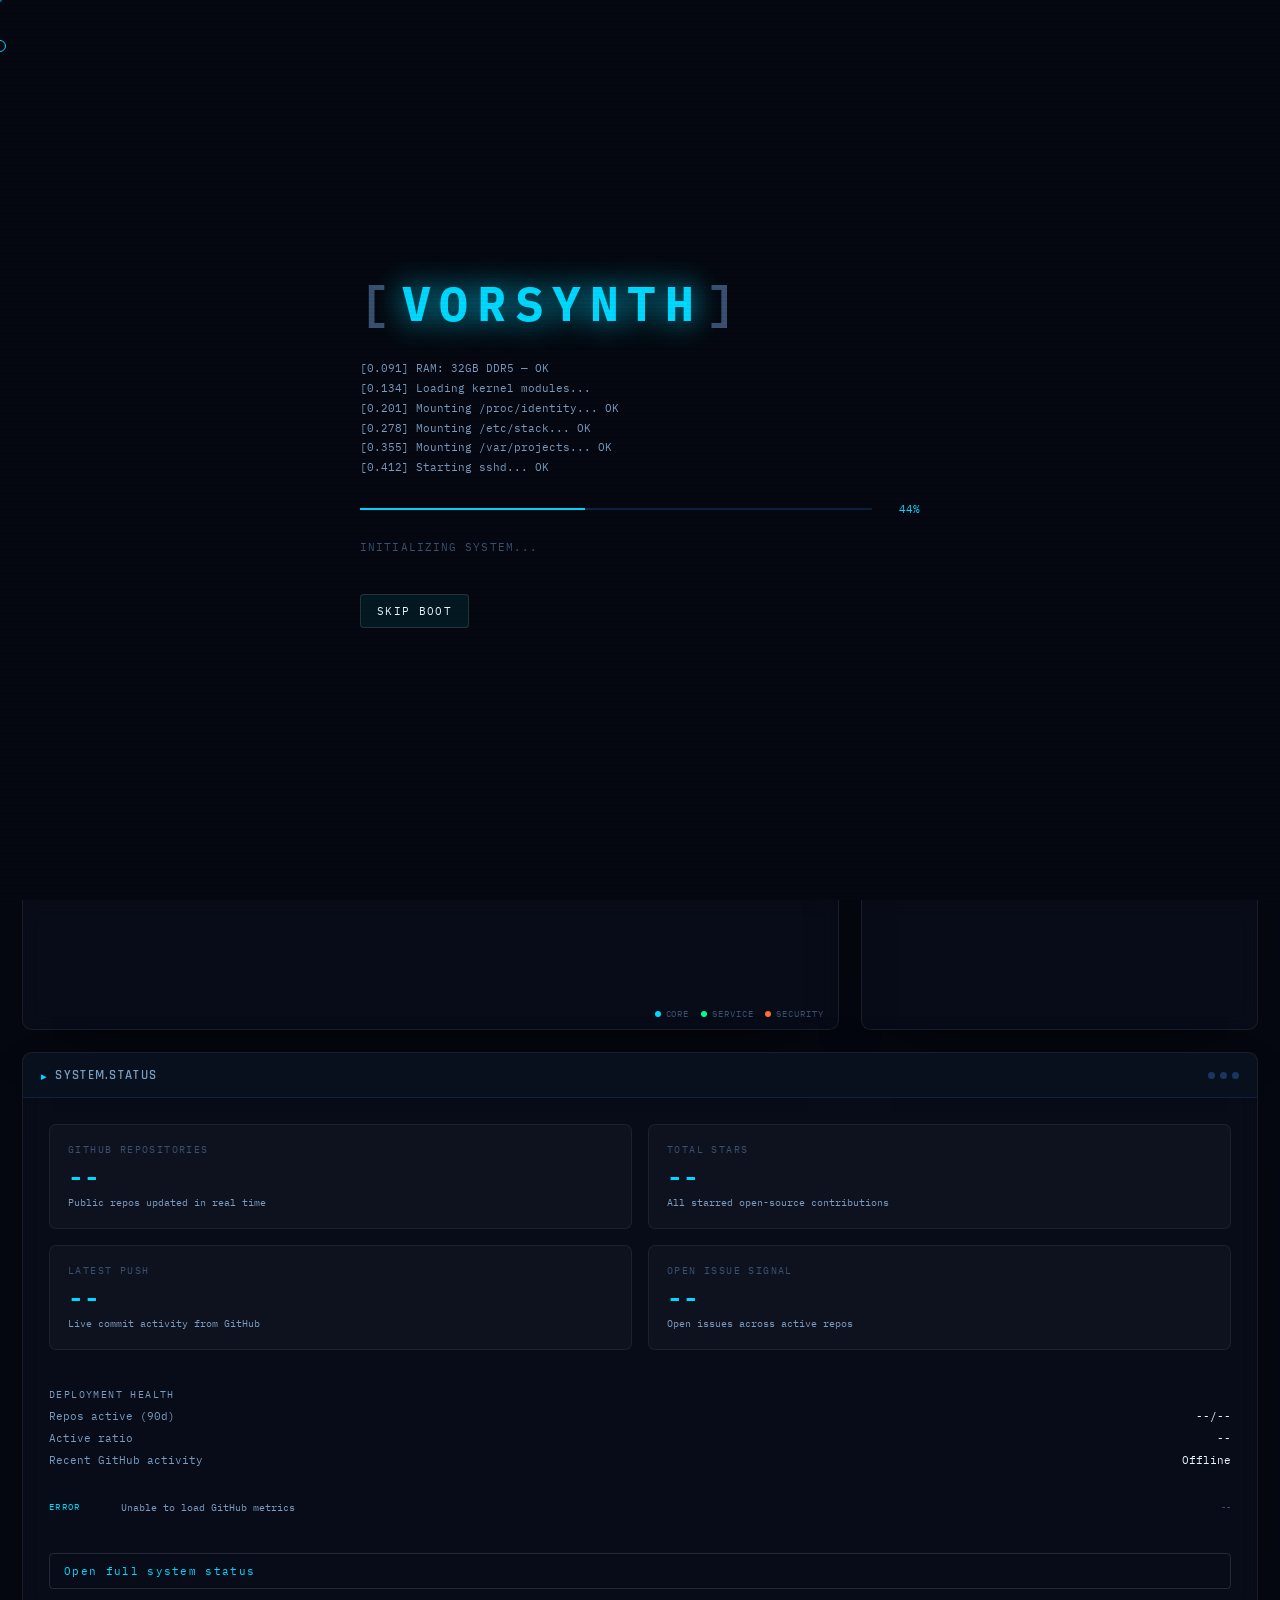
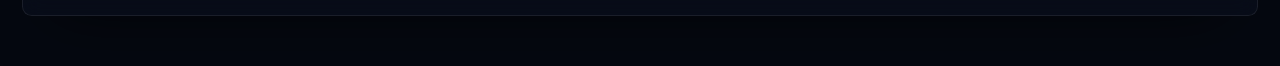
<file: index.html>
<!DOCTYPE html>
<html lang="en">
<head>
  <meta charset="UTF-8" />
  <meta name="viewport" content="width=device-width, initial-scale=1.0" />
  <meta name="description" content="VORSYNTH portfolio — backend engineer, security researcher, and DevOps systems architect." />
  <meta name="theme-color" content="#050810" />
  <title>VORSYNTH — System Online</title>
  <link rel="preconnect" href="https://fonts.googleapis.com" />
  <link href="https://fonts.googleapis.com/css2?family=IBM+Plex+Mono:ital,wght@0,300;0,400;0,500;0,600;0,700;1,400&family=Space+Mono:ital,wght@0,400;0,700;1,400&family=Rajdhani:wght@300;400;500;600;700&display=swap" rel="stylesheet" />
  <link rel="stylesheet" href="css/main.css" />
</head>
<body>

<!-- ── BOOT SEQUENCE OVERLAY ── -->
<div id="boot-overlay">
  <div id="boot-screen">
    <div id="boot-logo">
      <span class="boot-bracket">[</span>
      <span class="boot-name">VORSYNTH</span>
      <span class="boot-bracket">]</span>
    </div>
    <div id="boot-log"></div>
    <div id="boot-bar-wrap">
      <div id="boot-bar"></div>
      <span id="boot-pct">0%</span>
    </div>
    <div id="boot-status">INITIALIZING SYSTEM...</div>
    <div id="boot-actions">
      <button id="skip-boot" class="boot-btn" type="button">SKIP BOOT</button>
    </div>
  </div>
</div>

<!-- ── SCAN LINE EFFECT ── -->
<div id="scanlines"></div>

<!-- ── CURSOR ── -->
<div id="cursor"></div>
<div id="cursor-trail"></div>

<!-- ── BACKGROUND GRID ── -->
<canvas id="bg-canvas"></canvas>

<!-- ── TOP STATUSBAR ── -->
<header id="statusbar">
  <div class="sb-left">
    <span class="sb-tag">VORSYNTH</span>
    <span class="sb-sep">|</span>
    <span class="sb-item blink-dot">● ONLINE</span>
    <span class="sb-sep">|</span>
    <span class="sb-item">SYS v2.4.1</span>
  </div>
  <div class="sb-center">
      <nav id="nav-tabs" role="navigation" aria-label="Workspace sections">
      <button class="nav-tab active" data-section="overview" aria-selected="true">OVERVIEW</button>
      <button class="nav-tab" data-section="stack" aria-selected="false">STACK</button>
      <button class="nav-tab" data-section="ops" aria-selected="false">OPS</button>
      <button class="nav-tab" data-section="projects" aria-selected="false">SYSTEMS</button>
      <button class="nav-tab" data-section="terminal" aria-selected="false">TERMINAL</button>
    </nav>
  </div>
  <div class="sb-right">
    <span class="sb-item" id="live-time"></span>
    <span class="sb-sep">|</span>
    <span class="sb-item">UTC+3</span>
    <span class="sb-sep">|</span>
    <span class="sb-item cpu-meter">CPU <span id="cpu-val">--</span>%</span>
  </div>
  <button id="mobile-menu-toggle" class="menu-btn" type="button" aria-expanded="false" aria-controls="mobile-menu" aria-label="Open navigation menu">☰</button>
  <div id="mobile-menu" class="mobile-menu" aria-hidden="true">
    <button class="mobile-menu-link nav-tab active" data-section="overview" type="button">OVERVIEW</button>
    <button class="mobile-menu-link nav-tab" data-section="stack" type="button">STACK</button>
    <button class="mobile-menu-link nav-tab" data-section="ops" type="button">OPS</button>
    <button class="mobile-menu-link nav-tab" data-section="projects" type="button">SYSTEMS</button>
    <button class="mobile-menu-link nav-tab" data-section="terminal" type="button">TERMINAL</button>
    <a class="mobile-menu-link" href="status.html">SYSTEM STATUS</a>
  </div>
</header>

<!-- ── MAIN WORKSPACE ── -->
<main id="workspace">

  <!-- ═══ SECTION: OVERVIEW ═══ • -->
  <section id="overview" class="ws-section active">
    <div class="overview-grid">

      <!-- Identity panel -->
      <div class="panel panel-identity" data-panel="identity">
        <div class="panel-header">
          <span class="panel-icon">▸</span>
          <span>IDENTITY.SYS</span>
          <div class="panel-dots"><span></span><span></span><span></span></div>
        </div>
        <div class="panel-body">
          <div class="identity-name">
            <span class="id-pre">~$ </span>
            <span class="id-text typewriter" data-text="VORSYNTH">VORSYNTH</span>
          </div>
          <div class="identity-roles">
            <div class="role-line"><span class="role-key">ROLE</span><span class="role-val">Backend Engineer · DevOps · Security</span></div>
            <div class="role-line"><span class="role-key">SPEC</span><span class="role-val">Distributed Systems · API Architecture</span></div>
            <div class="role-line"><span class="role-key">INT</span><span class="role-val">Reverse Engineering · Android Internals</span></div>
            <div class="role-line"><span class="role-key">PHI</span><span class="role-val">Security-first · Deep over surface</span></div>
          </div>
          <div class="identity-status">
            <span class="status-chip active">● AVAILABLE</span>
            <span class="status-chip">⬡ REMOTE</span>
            <span class="status-chip">⚑ BACKEND</span>
          </div>
          <div class="identity-summary">
            Backend systems architect focused on distributed APIs, security tooling, and resilient production infrastructure. Available for senior engineering and architecture work.
          </div>
          <div class="identity-actions">
            <a href="https://github.com/alanhasn" target="_blank" rel="noopener noreferrer" class="action-btn">GitHub</a>
            <a href="https://pypi.org/user/alanhasn" target="_blank" rel="noopener noreferrer" class="action-btn">PyPI</a>
          </div>
        </div>
      </div>

      <!-- Telemetry panel -->
      <div class="panel panel-telemetry" data-panel="telemetry">
        <div class="panel-header">
          <span class="panel-icon">▸</span>
          <span>SYS.TELEMETRY</span>
          <div class="panel-dots"><span></span><span></span><span></span></div>
        </div>
        <div class="panel-body">
          <div class="telem-grid">
            <div class="telem-item">
              <div class="telem-label">PROJECTS</div>
              <div class="telem-value counter" id="telem-projects" data-target="0">0</div>
              <div class="telem-bar"><div class="telem-fill" style="--pct:4%"></div></div>
            </div>
            <div class="telem-item">
              <div class="telem-label">STARS</div>
              <div class="telem-value counter" id="telem-stars" data-target="0">0</div>
              <div class="telem-bar"><div class="telem-fill" style="--pct:4%"></div></div>
            </div>
            <div class="telem-item">
              <div class="telem-label">TOOLS PUBLISHED</div>
              <div class="telem-value counter" data-target="2">0</div>
              <div class="telem-bar"><div class="telem-fill" style="--pct:40%"></div></div>
            </div>
            <div class="telem-item">
              <div class="telem-label">GH ACCOUNT AGE</div>
              <div class="telem-value" id="uptime-val">--</div>
              <div class="telem-bar"><div class="telem-fill" style="--pct:100%"></div></div>
            </div>
          </div>
        </div>
      </div>

      <!-- Activity feed -->
      <div class="panel panel-activity" data-panel="activity">
        <div class="panel-header">
          <span class="panel-icon">▸</span>
          <span>ACTIVITY.LOG</span>
          <span class="live-badge">LIVE</span>
          <div class="panel-dots"><span></span><span></span><span></span></div>
        </div>
        <div class="panel-body">
          <div id="activity-feed"></div>
        </div>
      </div>

      <!-- Network map -->
      <div class="panel panel-network" data-panel="network">
        <div class="panel-header">
          <span class="panel-icon">▸</span>
          <span>NETWORK.MAP</span>
          <div class="panel-dots"><span></span><span></span><span></span></div>
        </div>
        <div class="panel-body">
          <canvas id="network-canvas"></canvas>
          <div class="network-legend">
            <span class="leg-item"><span class="leg-dot" style="--c:#00d9ff"></span>CORE</span>
            <span class="leg-item"><span class="leg-dot" style="--c:#00ff88"></span>SERVICE</span>
            <span class="leg-item"><span class="leg-dot" style="--c:#ff6b35"></span>SECURITY</span>
          </div>
        </div>
      </div>

      <!-- Philosophy -->
      <div class="panel panel-philosophy" data-panel="philosophy">
        <div class="panel-header">
          <span class="panel-icon">▸</span>
          <span>CORE.DIRECTIVES</span>
          <div class="panel-dots"><span></span><span></span><span></span></div>
        </div>
        <div class="panel-body">
          <div class="directive-list">
            <div class="directive"><span class="dir-n">01</span><span class="dir-t">Security is architecture — not a feature bolted on later</span></div>
            <div class="directive"><span class="dir-n">02</span><span class="dir-t">Read the source. The docs lie. The code does not.</span></div>
            <div class="directive"><span class="dir-n">03</span><span class="dir-t">Understand the protocol before touching the library</span></div>
            <div class="directive"><span class="dir-n">04</span><span class="dir-t">Break systems deliberately. Fix with precision.</span></div>
            <div class="directive"><span class="dir-n">05</span><span class="dir-t">Automate the repeatable. Think harder on the novel.</span></div>
          </div>
        </div>
      </div>

      <div class="panel panel-status" data-panel="status">
        <div class="panel-header">
          <span class="panel-icon">▸</span>
          <span>SYSTEM.STATUS</span>
          <div class="panel-dots"><span></span><span></span><span></span></div>
        </div>
        <div class="panel-body">
          <div class="status-grid">
            <div class="status-card">
              <div class="status-card-label">GITHUB REPOSITORIES</div>
              <div class="status-card-value" id="gh-repo-count">--</div>
              <div class="status-card-note">Public repos updated in real time</div>
            </div>
            <div class="status-card">
              <div class="status-card-label">TOTAL STARS</div>
              <div class="status-card-value" id="gh-stars">--</div>
              <div class="status-card-note">All starred open-source contributions</div>
            </div>
            <div class="status-card">
              <div class="status-card-label">LATEST PUSH</div>
              <div class="status-card-value" id="gh-latest-push">--</div>
              <div class="status-card-note">Live commit activity from GitHub</div>
            </div>
            <div class="status-card">
              <div class="status-card-label">OPEN ISSUE SIGNAL</div>
              <div class="status-card-value" id="gh-open-issues">--</div>
              <div class="status-card-note">Open issues across active repos</div>
            </div>
          </div>
          <div class="status-snapshot">
            <div class="status-snapshot-title">Deployment health</div>
            <div class="status-row"><span>Repos active (90d)</span><span id="deploy-live">--</span></div>
            <div class="status-row"><span>Active ratio</span><span id="deploy-uptime">--</span></div>
            <div class="status-row"><span>Recent GitHub activity</span><span id="deploy-activity">--</span></div>
          </div>
          <div class="status-event-list" id="gh-event-list"></div>
          <a class="panel-link" href="status.html">Open full system status</a>
        </div>
      </div>

    </div>
  </section>

  <!-- ═══ SECTION: STACK ═══ -->
  <section id="stack" class="ws-section">
    <div class="stack-layout">
      <div class="stack-header">
        <h2 class="section-title">TECHNOLOGY MATRIX</h2>
        <p class="section-sub">Runtime environment · Registered modules</p>
      </div>
      <div class="stack-grid" id="stack-grid"></div>
    </div>
  </section>

  <!-- ═══ SECTION: OPS ═══ -->
  <section id="ops" class="ws-section">
    <div class="ops-layout">
      <div class="ops-header">
        <h2 class="section-title">OPERATIONAL PROFILE</h2>
        <p class="section-sub">Engineering roles · Domain expertise</p>
      </div>
      <div class="ops-domains" id="ops-domains"></div>
    </div>
  </section>

  <!-- ═══ SECTION: PROJECTS / SYSTEMS ═══ -->
  <section id="projects" class="ws-section">
    <div class="projects-layout">
      <div class="proj-header">
        <h2 class="section-title">DEPLOYED SYSTEMS</h2>
        <p class="section-sub">Active infrastructure · Production services</p>
      </div>
      <div class="proj-grid" id="proj-grid"></div>
      <a class="panel-link" href="https://github.com/alanhasn?tab=repositories" target="_blank" rel="noopener noreferrer">View all repositories on GitHub ↗</a>
    </div>
  </section>

  <!-- ═══ SECTION: TERMINAL ═══ -->
  <section id="terminal" class="ws-section">
    <div class="terminal-layout">
      <div class="term-header-bar">
        <span class="term-dot red"></span>
        <span class="term-dot yellow"></span>
        <span class="term-dot green"></span>
        <span class="term-title">vorsynth@backend:~</span>
      </div>
      <div id="term-output"></div>
      <div class="term-input-row">
        <span class="term-prompt">vorsynth@backend:~$ </span>
        <input type="text" id="term-input" autocomplete="off" spellcheck="false" placeholder="type 'help' to begin" />
      </div>
    </div>
  </section>

</main>

<!-- ── BOTTOM STATUS BAR ── -->
<footer id="footerbar">
  <div class="fb-left">
    <span class="fb-item">⬡ BACKEND</span>
    <span class="fb-sep">·</span>
    <span class="fb-item">⬡ SECURITY</span>
    <span class="fb-sep">·</span>
    <span class="fb-item">⬡ DEVOPS</span>
  </div>
  <div class="fb-center">
    <span id="status-msg" aria-live="polite">SYSTEM OPERATIONAL</span>
  </div>
  <div class="fb-right">
    <a href="https://github.com/alanhasn" target="_blank" rel="noopener noreferrer" class="fb-link">GITHUB</a>
    <span class="fb-sep">·</span>
    <a href="https://pypi.org/user/alanhasn" target="_blank" rel="noopener noreferrer" class="fb-link">PYPI</a>
    <span class="fb-sep">·</span>
    <a href="status.html" class="fb-link">STATUS</a>
  </div>
</footer>

<script src="js/boot.js"></script>
<script src="js/canvas.js"></script>
<script src="js/network.js"></script>
<script src="js/activity.js"></script>
<script src="js/stack.js"></script>
<script src="js/projects.js"></script>
<script src="js/terminal.js"></script>
<script src="js/mobile-menu.js"></script>
<script src="js/status.js"></script>
<script src="js/main.js"></script>
</body>
</html>
</file>
<file: css/main.css>
/* ═══════════════════════════════════════════════════
   VORSYNTH PORTFOLIO — DESIGN SYSTEM
   Concept: Backend Engineer's OS / Command Center
   ═══════════════════════════════════════════════════ */

/* ── TOKENS ── */
:root {
  --bg:         #050810;
  --bg-panel:   #080d1a;
  --bg-panel2:  #0a1020;
  --border:     #0f2040;
  --border-hl:  #1a3560;
  --cyan:       #00d9ff;
  --cyan-dim:   #00d9ff44;
  --cyan-glow:  #00d9ff22;
  --green:      #00ff88;
  --green-dim:  #00ff8833;
  --orange:     #ff6b35;
  --orange-dim: #ff6b3522;
  --red:        #ff3366;
  --yellow:     #f2c14e;
  --text-hi:    #e8f4ff;
  --text-mid:   #7a9cc0;
  --text-lo:    #3a5070;
  --font-mono:  'IBM Plex Mono', 'Space Mono', monospace;
  --font-ui:    'Rajdhani', sans-serif;
  --radius:     7px;
  --radius-sm:  4px;
  --gap:        22px;
  --panel-pad:  26px;
  --shadow-panel:       0 24px 60px -30px rgba(0,0,0,0.7);
  --shadow-panel-hover: 0 28px 70px -26px rgba(0,217,255,0.16);
  --transition: 200ms cubic-bezier(0.2, 0, 0, 1);
}

/* ── RESET ── */
*, *::before, *::after { box-sizing: border-box; margin: 0; padding: 0; }
html { font-size: 14px; }
body {
  background: radial-gradient(circle at 10% 10%, rgba(0,217,255,0.12), transparent 32%), var(--bg);
  color: var(--text-hi);
  font-family: var(--font-mono);
  min-height: 100vh;
  width: 100vw;
  padding-top: 46px;
  padding-bottom: 28px;
  overflow-x: hidden;
  overflow-y: auto;
  cursor: none;
  user-select: auto;
}
a { color: var(--cyan); text-decoration: none; }
button, a, input { cursor: auto; }
button { background: none; border: none; font-family: inherit; }
input { background: transparent; }

/* ── SCANLINES ── */
#scanlines {
  position: fixed;
  inset: 0;
  pointer-events: none;
  z-index: 9999;
  background: repeating-linear-gradient(
    0deg,
    transparent,
    transparent 2px,
    rgba(0,0,0,0.035) 2px,
    rgba(0,0,0,0.035) 4px
  );
}

/* ── CUSTOM CURSOR ── */
#cursor {
  position: fixed;
  width: 12px; height: 12px;
  border: 1.5px solid var(--cyan);
  border-radius: 50%;
  transform: translate(-50%, -50%);
  pointer-events: none;
  z-index: 10000;
  transition: transform 80ms, border-color 200ms;
  mix-blend-mode: difference;
}
#cursor.hover { transform: translate(-50%, -50%) scale(2.2); border-color: var(--green); }
#cursor-trail {
  position: fixed;
  width: 4px; height: 4px;
  background: var(--cyan);
  border-radius: 50%;
  transform: translate(-50%, -50%);
  pointer-events: none;
  z-index: 9999;
  opacity: 0.5;
  transition: left 120ms, top 120ms;
}

/* ── BG CANVAS ── */
#bg-canvas {
  position: fixed;
  inset: 0;
  z-index: 0;
  pointer-events: none;
}

/* ══════════════════════════════
   BOOT OVERLAY
══════════════════════════════ */
#boot-overlay {
  position: fixed;
  inset: 0;
  background: var(--bg);
  z-index: 5000;
  display: flex;
  align-items: center;
  justify-content: center;
  transition: opacity 600ms ease, visibility 600ms;
}
#boot-overlay.hidden { opacity: 0; visibility: hidden; pointer-events: none; }

#boot-screen {
  width: min(560px, 90vw);
  display: flex;
  flex-direction: column;
  gap: 24px;
}

#boot-logo {
  font-family: var(--font-mono);
  font-size: clamp(28px, 5vw, 48px);
  font-weight: 700;
  letter-spacing: 0.18em;
  display: flex;
  gap: 4px;
  align-items: center;
}
.boot-bracket { color: var(--text-lo); }
.boot-name {
  color: var(--cyan);
  text-shadow: 0 0 30px var(--cyan);
}

#boot-log {
  font-size: 11px;
  color: var(--text-mid);
  line-height: 1.8;
  height: 120px;
  overflow: hidden;
  display: flex;
  flex-direction: column;
  justify-content: flex-end;
}
#boot-log .log-line { opacity: 0; animation: fadeInLine 0.2s forwards; }
@keyframes fadeInLine { to { opacity: 1; } }

#boot-bar-wrap {
  display: flex;
  align-items: center;
  gap: 12px;
}
#boot-bar {
  flex: 1;
  height: 2px;
  background: var(--border);
  position: relative;
  overflow: hidden;
}
#boot-bar::after {
  content: '';
  position: absolute;
  left: 0; top: 0; bottom: 0;
  width: var(--progress, 0%);
  background: var(--cyan);
  box-shadow: 0 0 8px var(--cyan);
  transition: width 80ms linear;
}
#boot-pct { color: var(--cyan); font-size: 11px; width: 36px; text-align: right; }
#boot-status { font-size: 11px; color: var(--text-lo); letter-spacing: 0.1em; }

/* ══════════════════════════════
   STATUS BAR
══════════════════════════════ */
#statusbar {
  position: fixed;
  top: 0; left: 0; right: 0;
  height: 46px;
  background: rgba(8,13,26,0.92);
  backdrop-filter: blur(18px);
  border-bottom: 1px solid rgba(255,255,255,0.06);
  display: flex;
  align-items: center;
  justify-content: space-between;
  padding: 0 16px;
  z-index: 100;
  font-size: 11px;
  letter-spacing: 0.08em;
}

.sb-right { position: relative; }

.menu-btn {
  display: none;
  padding: 8px 12px;
  border: 1px solid rgba(255,255,255,0.12);
  border-radius: 4px;
  background: rgba(0,0,0,0.24);
  color: var(--text-mid);
  font-family: var(--font-mono);
  font-size: 11px;
  letter-spacing: 0.1em;
}
.menu-btn:hover,
.menu-btn:focus-visible {
  border-color: rgba(0,217,255,0.35);
  color: var(--cyan);
}

.mobile-menu {
  display: none;
  position: absolute;
  top: 100%;
  right: 16px;
  width: min(320px, 94vw);
  background: rgba(5,8,16,0.98);
  border: 1px solid rgba(255,255,255,0.08);
  border-radius: 12px;
  box-shadow: 0 20px 40px rgba(0,0,0,0.28);
  padding: 12px;
  flex-direction: column;
  gap: 8px;
  z-index: 1001;
}

.mobile-menu.open {
  display: flex;
}

.mobile-menu-link,
.mobile-menu button {
  display: block;
  width: 100%;
  text-align: left;
  background: transparent;
  border: none;
  color: var(--text-mid);
  padding: 10px 12px;
  border-radius: 6px;
  font-size: 11px;
  letter-spacing: 0.08em;
  text-decoration: none;
}

.mobile-menu-link:hover,
.mobile-menu button:hover,
.mobile-menu-link:focus-visible,
.mobile-menu button:focus-visible {
  color: var(--cyan);
  background: rgba(0,217,255,0.08);
  outline: none;
}

.status-page {
  min-height: calc(100vh - 92px);
  padding: calc(46px + var(--gap)) var(--gap) calc(24px + var(--gap));
  max-width: 1240px;
  margin: 0 auto;
}

.status-grid {
  display: grid;
  grid-template-columns: repeat(2, minmax(0, 1fr));
  gap: 14px;
}

.status-panel-large {
  display: grid;
  grid-template-columns: 1.3fr 1fr;
  gap: 18px;
}

.repo-grid {
  display: grid;
  grid-template-columns: repeat(2, minmax(0, 1fr));
  gap: 16px;
}

.sb-left, .sb-right { display: flex; align-items: center; gap: 10px; color: var(--text-mid); flex: 1; }
.sb-right { justify-content: flex-end; position: relative; }
.sb-center { flex: 2; display: flex; justify-content: center; }
.sb-tag { color: var(--cyan); font-weight: 600; font-size: 12px; letter-spacing: 0.15em; }
.sb-sep { color: rgba(122,156,192,0.45); }
.sb-item { color: var(--text-mid); }
.cpu-meter { color: var(--text-mid); font-variant-numeric: tabular-nums; }

.blink-dot { color: var(--green); }
.blink-dot::before { animation: blink 1.4s infinite; }
@keyframes blink { 0%,100% { opacity: 1; } 50% { opacity: 0.2; } }

/* ── NAV TABS ── */
#nav-tabs {
  display: flex;
  gap: 2px;
  overflow-x: auto;
  padding-bottom: 2px;
}
#nav-tabs::-webkit-scrollbar { display: none; }
.nav-tab {
  padding: 6px 14px;
  font-family: var(--font-mono);
  font-size: 11px;
  letter-spacing: 0.1em;
  color: var(--text-lo);
  border-bottom: 2px solid transparent;
  transition: var(--transition);
  position: relative;
  white-space: nowrap;
}
.nav-tab:hover, .nav-tab:focus-visible { color: var(--text-mid); }
.nav-tab:focus-visible { outline: 2px solid rgba(0,217,255,0.55); outline-offset: 2px; }
.nav-tab.active {
  color: var(--cyan);
  border-bottom-color: var(--cyan);
}

/* ══════════════════════════════
   WORKSPACE
══════════════════════════════ */
#workspace {
  position: relative;
  left: 0;
  right: 0;
  overflow: visible;
  z-index: 1;
  min-height: calc(100vh - 64px);
}

.ws-section {
  position: relative;
  inset: auto;
  padding: var(--gap);
  overflow-y: visible;
  opacity: 0;
  pointer-events: none;
  display: none;
  min-height: calc(100vh - 64px);
  transform: translateY(8px);
  transition: opacity 300ms ease, transform 300ms ease;
  scrollbar-width: thin;
  scrollbar-color: var(--border-hl) transparent;
}
.ws-section::-webkit-scrollbar { width: 4px; }
.ws-section::-webkit-scrollbar-track { background: transparent; }
.ws-section::-webkit-scrollbar-thumb { background: var(--border-hl); border-radius: 2px; }
.ws-section.active { opacity: 1; pointer-events: all; transform: translateY(0); display: block; }

/* ══════════════════════════════
   PANEL BASE
══════════════════════════════ */
.panel {
  background: rgba(8, 13, 26, 0.88);
  border: 1px solid rgba(255,255,255,0.08);
  border-radius: calc(var(--radius) * 1.4);
  display: flex;
  flex-direction: column;
  overflow: hidden;
  transition: border-color 250ms, box-shadow 250ms, transform 250ms ease;
  position: relative;
  backdrop-filter: blur(10px);
  box-shadow: var(--shadow-panel);
}
.panel::before {
  content: '';
  position: absolute;
  top: 0; left: 0; right: 0;
  height: 1px;
  background: linear-gradient(90deg, transparent, var(--cyan-dim), transparent);
  opacity: 0;
  transition: opacity 300ms;
}
.panel:hover { border-color: rgba(0,217,255,0.22); box-shadow: var(--shadow-panel-hover); transform: translateY(-1px); }

.panel-header {
  display: flex;
  align-items: center;
  gap: 8px;
  padding: 13px 18px;
  border-bottom: 1px solid var(--border);
  font-family: var(--font-ui);
  font-size: 13px;
  font-weight: 600;
  letter-spacing: 0.1em;
  color: var(--text-mid);
  background: rgba(0,217,255,0.02);
  flex-shrink: 0;
}
.panel-icon { color: var(--cyan); font-size: 10px; font-family: var(--font-mono); }
.panel-dots { margin-left: auto; display: flex; gap: 5px; }
.panel-dots span { width: 7px; height: 7px; border-radius: 50%; background: var(--border-hl); }
.live-badge {
  margin-left: 6px;
  padding: 1px 6px;
  background: var(--green-dim);
  border: 1px solid var(--green);
  color: var(--green);
  border-radius: var(--radius-sm);
  font-size: 9px;
  letter-spacing: 0.1em;
  animation: livePulse 2s infinite;
}
@keyframes livePulse { 0%,100% { opacity: 1; } 50% { opacity: 0.5; } }

.panel-body { padding: var(--panel-pad); flex: 1; overflow: auto; }

/* ══════════════════════════════
   OVERVIEW GRID
══════════════════════════════ */
.overview-grid {
  display: grid;
  grid-template-columns: 1fr 1fr 1fr;
  grid-template-rows: auto auto auto;
  gap: var(--gap);
  height: 100%;
  grid-template-areas:
    "identity telemetry activity"
    "network  network   philosophy"
    "status   status    status";
}

.panel-identity    { grid-area: identity; }
.panel-telemetry   { grid-area: telemetry; }
.panel-activity    { grid-area: activity; }
.panel-network     { grid-area: network; }
.panel-philosophy  { grid-area: philosophy; }
.panel-status      { grid-area: status; }

/* Identity */
.identity-name {
  font-size: 28px;
  font-weight: 700;
  letter-spacing: 0.12em;
  margin-bottom: 16px;
  line-height: 1;
}
.id-pre { color: var(--text-lo); font-size: 16px; }
.id-text { color: var(--cyan); text-shadow: 0 0 20px var(--cyan-dim); }

.identity-roles { display: flex; flex-direction: column; gap: 9px; margin-bottom: 20px; }
.role-line { display: flex; gap: 12px; font-size: 12px; }
.role-key { color: var(--text-lo); min-width: 38px; letter-spacing: 0.1em; }
.role-val { color: var(--text-mid); }

.identity-status { display: flex; gap: 8px; flex-wrap: wrap; }
.status-chip {
  padding: 5px 12px;
  border: 1px solid var(--border-hl);
  border-radius: var(--radius-sm);
  font-size: 10px;
  letter-spacing: 0.1em;
  color: var(--text-lo);
}
.status-chip.active { color: var(--green); border-color: var(--green); background: var(--green-dim); }

/* Telemetry */
.telem-grid { display: grid; grid-template-columns: 1fr 1fr; gap: 22px; }
.telem-item { display: flex; flex-direction: column; gap: 6px; }
.telem-label { font-size: 10px; letter-spacing: 0.12em; color: var(--text-lo); }
.telem-value { font-size: 30px; font-weight: 700; color: var(--cyan); line-height: 1; font-variant-numeric: tabular-nums; }
.telem-bar { height: 2px; background: var(--border); border-radius: 1px; overflow: hidden; }
.telem-fill {
  height: 100%;
  width: var(--pct, 0%);
  background: linear-gradient(90deg, var(--cyan), var(--green));
  border-radius: 1px;
  animation: barFill 1.5s ease forwards;
  transform-origin: left;
}
@keyframes barFill { from { transform: scaleX(0); } to { transform: scaleX(1); } }

/* Activity */
.panel-activity .panel-body { padding: 14px 18px; overflow: hidden; }
#activity-feed { display: flex; flex-direction: column; gap: 9px; }
.activity-line {
  display: flex; gap: 10px; font-size: 11px; letter-spacing: 0.03em;
  animation: slidein 0.3s ease;
  opacity: 0;
  animation-fill-mode: forwards;
}
@keyframes slidein { from { opacity: 0; transform: translateX(-6px); } to { opacity: 1; transform: translateX(0); } }
.act-time { color: var(--text-lo); width: 50px; flex-shrink: 0; font-variant-numeric: tabular-nums; }
.act-type { width: 60px; flex-shrink: 0; }
.act-type.commit  { color: var(--cyan); }
.act-type.deploy  { color: var(--green); }
.act-type.scan    { color: var(--orange); }
.act-type.alert   { color: var(--red); }
.act-msg { color: var(--text-mid); overflow: hidden; text-overflow: ellipsis; white-space: nowrap; }

/* Network canvas */
.panel-network .panel-body { padding: 0; position: relative; }
#network-canvas { width: 100%; height: 100%; display: block; }
.network-legend {
  position: absolute;
  bottom: 10px; right: 14px;
  display: flex; gap: 12px; font-size: 9px; letter-spacing: 0.1em; color: var(--text-lo);
}
.leg-item { display: flex; align-items: center; gap: 5px; }
.leg-dot { width: 6px; height: 6px; border-radius: 50%; background: var(--c); }

/* Directives */
.directive-list { display: flex; flex-direction: column; gap: 14px; }
.directive { display: flex; gap: 14px; align-items: flex-start; }
.dir-n { color: var(--cyan); font-size: 10px; opacity: 0.5; min-width: 20px; padding-top: 1px; }
.dir-t { color: var(--text-mid); font-size: 12px; line-height: 1.6; }

/* System status */
.status-grid {
  display: grid;
  grid-template-columns: repeat(2, minmax(0, 1fr));
  gap: 16px;
  margin-bottom: 20px;
}
.status-card {
  background: rgba(255,255,255,0.03);
  border: 1px solid rgba(255,255,255,0.06);
  border-radius: var(--radius);
  padding: 18px;
  display: flex;
  flex-direction: column;
  gap: 7px;
  transition: border-color 200ms, background 200ms;
}
.status-card:hover { border-color: rgba(0,217,255,0.18); background: rgba(255,255,255,0.045); }
.status-card-label {
  color: var(--text-lo);
  font-size: 10px;
  letter-spacing: 0.14em;
  text-transform: uppercase;
}
.status-card-value {
  color: var(--cyan);
  font-size: 26px;
  font-weight: 700;
  line-height: 1;
}
.status-card-note {
  color: var(--text-mid);
  font-size: 10px;
  line-height: 1.4;
}
.status-snapshot {
  display: grid;
  gap: 8px;
  margin-bottom: 16px;
}
.status-snapshot-title {
  color: var(--text-mid);
  font-size: 10px;
  letter-spacing: 0.14em;
  text-transform: uppercase;
}
.status-row {
  display: flex;
  justify-content: space-between;
  gap: 12px;
  color: var(--text-mid);
  font-size: 11px;
}
.status-row span:last-child {
  color: var(--text-hi);
}
.status-event-list {
  display: flex;
  flex-direction: column;
  gap: 8px;
}
.status-event {
  display: flex;
  gap: 10px;
  align-items: flex-start;
  color: var(--text-mid);
  font-size: 10px;
  line-height: 1.4;
}
.status-event-type {
  color: var(--cyan);
  min-width: 62px;
  text-transform: uppercase;
  letter-spacing: 0.14em;
  font-size: 9px;
  flex-shrink: 0;
}
.status-event-msg {
  flex: 1;
}
.status-event-time {
  color: var(--text-lo);
  font-size: 9px;
  white-space: nowrap;
  min-width: 46px;
  text-align: right;
}

/* ══════════════════════════════
   STACK SECTION
══════════════════════════════ */
.stack-layout { display: flex; flex-direction: column; gap: 24px; }
.section-title {
  font-family: var(--font-ui);
  font-size: 22px;
  font-weight: 600;
  letter-spacing: 0.2em;
  color: var(--text-hi);
}
.section-sub { font-size: 11px; color: var(--text-lo); letter-spacing: 0.1em; margin-top: 4px; }

.stack-grid {
  display: grid;
  grid-template-columns: repeat(auto-fill, minmax(160px, 1fr));
  gap: 14px;
}
.stack-card {
  background: var(--bg-panel);
  border: 1px solid var(--border);
  border-radius: var(--radius);
  padding: 18px;
  display: flex;
  flex-direction: column;
  gap: 10px;
  cursor: none;
  transition: border-color 200ms, transform 200ms, box-shadow 200ms;
  position: relative;
  overflow: hidden;
}
.stack-card::before {
  content: '';
  position: absolute;
  inset: 0;
  background: radial-gradient(circle at var(--mx,50%) var(--my,50%), var(--card-color,var(--cyan-glow)) 0%, transparent 70%);
  opacity: 0;
  transition: opacity 300ms;
}
.stack-card:hover::before { opacity: 1; }
.stack-card:hover {
  border-color: var(--card-border, var(--border-hl));
  transform: translateY(-2px);
  box-shadow: 0 8px 24px rgba(0,0,0,0.3);
}

.stack-icon { font-size: 24px; }
.stack-name { font-size: 12px; font-weight: 600; letter-spacing: 0.08em; color: var(--text-hi); }
.stack-cat { font-size: 9px; letter-spacing: 0.12em; color: var(--text-lo); }
.stack-level {
  height: 2px;
  background: var(--border);
  border-radius: 1px;
  overflow: hidden;
}
.stack-level-fill {
  height: 100%;
  border-radius: 1px;
  background: var(--card-accent, var(--cyan));
  transform-origin: left;
  transform: scaleX(0);
  transition: transform 800ms cubic-bezier(0.2, 0, 0, 1);
}
.stack-card.visible .stack-level-fill { transform: scaleX(1); }

/* ══════════════════════════════
   OPS SECTION
══════════════════════════════ */
.ops-layout { display: flex; flex-direction: column; gap: 24px; }
.ops-domains { display: grid; grid-template-columns: repeat(2, 1fr); gap: 16px; }

.ops-domain {
  background: var(--bg-panel);
  border: 1px solid var(--border);
  border-radius: var(--radius);
  padding: 22px;
  transition: border-color 250ms, box-shadow 250ms, transform 250ms;
}
.ops-domain:hover { border-color: var(--border-hl); box-shadow: 0 16px 40px -20px rgba(0,217,255,0.08); transform: translateY(-2px); }

.ops-domain-header {
  display: flex; align-items: center; gap: 12px; margin-bottom: 16px;
}
.ops-domain-icon { font-size: 20px; }
.ops-domain-name {
  font-family: var(--font-ui);
  font-size: 16px;
  font-weight: 600;
  letter-spacing: 0.15em;
  color: var(--text-hi);
}
.ops-domain-tag {
  margin-left: auto;
  padding: 2px 8px;
  border: 1px solid;
  border-radius: var(--radius-sm);
  font-size: 9px;
  letter-spacing: 0.1em;
}

.ops-skills { display: flex; flex-wrap: wrap; gap: 6px; }
.ops-skill {
  padding: 4px 10px;
  background: var(--bg-panel2);
  border: 1px solid var(--border);
  border-radius: var(--radius-sm);
  font-size: 10px;
  letter-spacing: 0.06em;
  color: var(--text-mid);
}

/* ══════════════════════════════
   PROJECTS SECTION
══════════════════════════════ */
.projects-layout { display: flex; flex-direction: column; gap: 24px; }
.proj-grid { display: grid; grid-template-columns: repeat(auto-fill, minmax(320px, 1fr)); gap: 16px; }
.proj-empty {
  grid-column: 1 / -1;
  padding: 40px 20px;
  text-align: center;
  font-size: 11px;
  letter-spacing: 0.08em;
  color: var(--text-mid);
  border: 1px dashed var(--border);
  border-radius: var(--radius);
}

.proj-card {
  background: var(--bg-panel);
  border: 1px solid var(--border);
  border-radius: var(--radius);
  overflow: hidden;
  transition: border-color 250ms, box-shadow 250ms, transform 250ms;
  position: relative;
}
.proj-card:hover { border-color: var(--border-hl); box-shadow: 0 20px 44px -24px rgba(0,217,255,0.14); transform: translateY(-2px); }

.proj-card-top {
  padding: 16px 18px;
  border-bottom: 1px solid var(--border);
  display: flex; align-items: center; gap: 10px;
}
.proj-status-dot {
  width: 8px; height: 8px;
  border-radius: 50%;
  flex-shrink: 0;
  animation: projPulse 2s infinite;
}
.proj-status-dot.online  { background: var(--green); box-shadow: 0 0 6px var(--green); }
.proj-status-dot.active  { background: var(--cyan); box-shadow: 0 0 6px var(--cyan); }
.proj-status-dot.staging { background: var(--yellow); box-shadow: 0 0 6px var(--yellow); }
@keyframes projPulse { 0%,100% { opacity: 1; } 50% { opacity: 0.4; } }

.proj-name { font-size: 13px; font-weight: 600; letter-spacing: 0.1em; color: var(--text-hi); flex: 1; }
.proj-type { font-size: 9px; letter-spacing: 0.12em; color: var(--text-lo); }

.proj-card-body { padding: 18px; display: flex; flex-direction: column; gap: 14px; }
.proj-desc { font-size: 12px; color: var(--text-mid); line-height: 1.6; }
.proj-meta { display: flex; flex-direction: column; gap: 5px; }
.proj-meta-row { display: flex; gap: 10px; font-size: 10px; }
.proj-meta-key { color: var(--text-lo); min-width: 44px; letter-spacing: 0.08em; }
.proj-meta-val { color: var(--text-mid); }

.proj-tags { display: flex; flex-wrap: wrap; gap: 5px; }
.proj-tag {
  padding: 2px 8px;
  background: var(--bg-panel2);
  border: 1px solid var(--border);
  border-radius: var(--radius-sm);
  font-size: 9px;
  letter-spacing: 0.08em;
  color: var(--text-lo);
}

.proj-footer {
  padding: 10px 16px;
  border-top: 1px solid var(--border);
  display: flex;
  align-items: center;
  gap: 10px;
  font-size: 10px;
}
.proj-uptime { color: var(--text-lo); flex: 1; }
.proj-link {
  padding: 4px 12px;
  border: 1px solid var(--border-hl);
  border-radius: var(--radius-sm);
  color: var(--text-mid);
  font-size: 10px;
  letter-spacing: 0.1em;
  transition: var(--transition);
}
.proj-link:hover { border-color: var(--cyan); color: var(--cyan); background: var(--cyan-glow); }

/* ══════════════════════════════
   TERMINAL SECTION
══════════════════════════════ */
.terminal-layout {
  height: 100%;
  display: flex;
  flex-direction: column;
  background: #000;
  border: 1px solid var(--border);
  border-radius: var(--radius);
  overflow: hidden;
  font-size: 13px;
}

.term-header-bar {
  display: flex;
  align-items: center;
  gap: 7px;
  padding: 10px 14px;
  background: var(--bg-panel2);
  border-bottom: 1px solid var(--border);
  flex-shrink: 0;
}
.term-dot { width: 11px; height: 11px; border-radius: 50%; }
.term-dot.red    { background: #ff5f57; }
.term-dot.yellow { background: #ffbd2e; }
.term-dot.green  { background: #28c840; }
.term-title { margin-left: 8px; font-size: 12px; color: var(--text-lo); letter-spacing: 0.06em; }

#term-output {
  flex: 1;
  overflow-y: auto;
  padding: 16px;
  display: flex;
  flex-direction: column;
  gap: 4px;
  scrollbar-width: thin;
  scrollbar-color: var(--border) transparent;
}

.term-line { line-height: 1.6; animation: termAppear 0.15s ease; }
@keyframes termAppear { from { opacity: 0; } to { opacity: 1; } }
.term-line.cmd  { color: var(--cyan); }
.term-line.out  { color: var(--text-mid); }
.term-line.ok   { color: var(--green); }
.term-line.err  { color: var(--red); }
.term-line.warn { color: var(--yellow); }
.term-line.info { color: var(--text-lo); }
.term-line.h1   { color: var(--cyan); font-weight: 700; font-size: 15px; letter-spacing: 0.08em; margin-top: 4px; }

.term-input-row {
  display: flex;
  align-items: center;
  padding: 10px 16px;
  border-top: 1px solid var(--border);
  gap: 4px;
  flex-shrink: 0;
}
.term-prompt { color: var(--cyan); white-space: nowrap; font-size: 13px; }
#term-input {
  flex: 1;
  background: none;
  border: none;
  outline: none;
  color: var(--text-hi);
  font-family: var(--font-mono);
  font-size: 13px;
  caret-color: var(--cyan);
}

/* ══════════════════════════════
   FOOTER BAR
══════════════════════════════ */
#footerbar {
  position: fixed;
  bottom: 0; left: 0; right: 0;
  min-height: 32px;
  background: rgba(8,13,26,0.92);
  border-top: 1px solid rgba(255,255,255,0.06);
  display: flex;
  align-items: center;
  justify-content: space-between;
  flex-wrap: wrap;
  gap: 10px;
  padding: 0 16px;
  z-index: 100;
  font-size: 10px;
  letter-spacing: 0.08em;
}
.fb-left, .fb-right { display: flex; align-items: center; gap: 10px; color: var(--text-lo); flex-wrap: wrap; }
.fb-left, .fb-center, .fb-right { min-width: 0; }
.fb-center { color: var(--text-lo); }
.fb-sep { color: rgba(122,156,192,0.45); }
.fb-link { color: var(--text-lo); transition: color 200ms; }
.fb-link:hover { color: var(--cyan); }

/* ACTION BUTTONS */
.identity-summary {
  margin-top: 16px;
  color: var(--text-mid);
  font-size: 12px;
  line-height: 1.6;
  letter-spacing: 0.02em;
  opacity: 0.94;
}
.identity-actions { display: flex; flex-wrap: wrap; gap: 8px; margin-top: 14px; }
.action-btn {
  display: inline-flex;
  align-items: center;
  justify-content: center;
  padding: 8px 14px;
  border: 1px solid var(--border);
  border-radius: 3px;
  background: rgba(0,217,255,0.08);
  color: var(--text-hi);
  font-size: 11px;
  letter-spacing: 0.08em;
  transition: var(--transition);
}
.action-btn:hover, .action-btn:focus-visible {
  border-color: var(--cyan);
  color: var(--cyan);
  background: rgba(0,217,255,0.14);
}
.action-btn:focus-visible { outline: 2px solid rgba(0,217,255,0.35); outline-offset: 2px; }

#boot-actions { margin-top: 16px; display: flex; justify-content: flex-start; }
.boot-btn {
  padding: 9px 16px;
  border: 1px solid rgba(255,255,255,0.12);
  border-radius: 4px;
  color: var(--text-hi);
  background: rgba(0,217,255,0.08);
  font-size: 11px;
  letter-spacing: 0.12em;
  transition: var(--transition);
}
.boot-btn:hover, .boot-btn:focus-visible {
  border-color: var(--cyan);
  background: rgba(0,217,255,0.16);
}
.boot-btn:focus-visible { outline: 2px solid rgba(0,217,255,0.35); outline-offset: 2px; }

.panel-link {
  display: inline-flex;
  margin-top: 20px;
  padding: 10px 14px;
  border: 1px solid rgba(255,255,255,0.12);
  border-radius: 4px;
  color: var(--cyan);
  text-decoration: none;
  font-size: 11px;
  letter-spacing: 0.12em;
  transition: background 180ms ease, border-color 180ms ease;
}
.panel-link:hover,
.panel-link:focus-visible {
  background: rgba(0,217,255,0.1);
  border-color: rgba(0,217,255,0.35);
}

.status-page {
  min-height: calc(100vh - 92px);
  padding: calc(46px + var(--gap)) var(--gap) calc(24px + var(--gap));
  max-width: 1240px;
  margin: 0 auto;
}
.status-page .page-title {
  color: var(--cyan);
  font-size: 14px;
  letter-spacing: 0.18em;
  font-weight: 700;
}
.page-panel {
  background: var(--bg-panel);
  border: 1px solid rgba(255,255,255,0.06);
  border-radius: 14px;
  overflow: hidden;
}
.panel-body {
  display: flex;
  flex-direction: column;
  gap: 18px;
}
.panel-subtitle {
  color: var(--text-hi);
  font-size: 12px;
  letter-spacing: 0.12em;
  margin-bottom: 10px;
}
.status-panel-large {
  display: grid;
  grid-template-columns: 1.3fr 1fr;
  gap: 18px;
}
.panel-section {
  background: rgba(255,255,255,0.02);
  border: 1px solid rgba(255,255,255,0.06);
  border-radius: 10px;
  padding: 16px;
}
.repo-grid {
  display: grid;
  grid-template-columns: repeat(2, minmax(0, 1fr));
  gap: 16px;
}
.repo-card {
  background: rgba(255,255,255,0.03);
  border: 1px solid rgba(255,255,255,0.08);
  border-radius: 10px;
  padding: 14px 16px;
  display: flex;
  flex-direction: column;
  gap: 10px;
}
.repo-card-title {
  font-size: 12px;
  font-weight: 700;
  color: var(--cyan);
}
.repo-card-desc {
  color: var(--text-mid);
  font-size: 11px;
  line-height: 1.4;
}
.repo-card-meta {
  display: flex;
  flex-wrap: wrap;
  gap: 10px;
  color: var(--text-lo);
  font-size: 10px;
  letter-spacing: 0.08em;
}

/* ══════════════════════════════
   RESPONSIVE
══════════════════════════════ */
@media (max-width: 1100px) {
  .overview-grid {
    grid-template-columns: 1fr 1fr;
    grid-template-areas:
      "identity  telemetry"
      "activity  activity"
      "network   network"
      "philosophy philosophy"
      "status    status";
  }
  .telem-grid { grid-template-columns: 1fr 1fr; }
  .proj-grid { grid-template-columns: repeat(auto-fit, minmax(280px, 1fr)); }
  .stack-grid { grid-template-columns: repeat(auto-fit, minmax(180px, 1fr)); }
  .ops-domains { grid-template-columns: 1fr; }
}

@media (max-width: 900px) {
  #nav-tabs { display: none; }
  .menu-btn {
    display: inline-flex;
    position: absolute;
    right: 16px;
    top: 50%;
    transform: translateY(-50%);
    z-index: 60;
    background: var(--bg);
  }
  .sb-right {
    justify-content: flex-end;
    position: relative;
  }
  .sb-center { justify-content: flex-start; }
  .status-grid { grid-template-columns: 1fr; }
  .status-panel-large { grid-template-columns: 1fr; }
  .repo-grid { grid-template-columns: 1fr; }
}

@media (max-width: 760px) {
  .status-page { padding: calc(46px + 12px) 12px 12px; }
  .panel-section { padding: 14px; }
  .repo-card { padding: 12px 14px; }
}

@media (max-width: 900px) {
  #statusbar, #footerbar {
    position: relative;
    width: 100%;
  }
  #workspace {
    position: relative;
    top: 0;
    bottom: 0;
  }
  #statusbar {
    flex-wrap: wrap;
    height: auto;
    align-items: flex-start;
    gap: 8px;
    padding: 10px 16px;
  }
  #footerbar {
    height: auto;
    padding: 10px 16px;
    justify-content: flex-start;
  }
  .sb-left, .sb-center, .sb-right, .fb-left, .fb-center, .fb-right {
    flex: 1 1 100%;
    justify-content: flex-start;
  }
  .fb-center { order: 2; }
  .fb-right { order: 3; }
  .overview-grid {
    grid-template-columns: 1fr;
    grid-template-areas:
      "identity"
      "telemetry"
      "activity"
      "network"
      "philosophy"
      "status";
  }
  .telem-grid { grid-template-columns: 1fr; }
  .panel-network { min-height: 320px; }
  .stack-grid { grid-template-columns: 1fr; }
  .proj-grid { grid-template-columns: 1fr; }
  .ops-domains { grid-template-columns: 1fr; }
}
@media (max-width: 760px) {
  .panel { border-radius: 0; }
  .panel-body { padding: 16px; }
  .panel-activity .panel-body { padding: 12px 14px; }
  .term-input-row { flex-wrap: wrap; }
  .term-prompt { flex: 1 1 100%; }
  .term-input { min-width: 0; width: 100%; }
}
@media (max-width: 600px) {
  body { overflow-y: auto; }
  #workspace { position: relative; top: 36px; bottom: 28px; height: auto; }
  .ws-section { position: relative; overflow: visible; height: auto; }
  #statusbar, #footerbar { flex-wrap: wrap; height: auto; padding: 10px 16px; }
  .sb-left, .sb-center, .sb-right, .fb-left, .fb-center, .fb-right {
    flex: 1 1 100%;
    justify-content: flex-start;
  }
  #footerbar { justify-content: flex-start; gap: 12px; }
  .fb-center { order: 2; width: 100%; text-align: left; }
  .fb-right { order: 3; }
  .panel-network { min-height: 260px; }
  .section-title { font-size: 18px; }
  .proj-grid, .stack-grid { grid-template-columns: 1fr; }
  .panel-identity, .panel-telemetry, .panel-activity, .panel-network, .panel-philosophy {
    min-height: auto;
  }
}

@media (prefers-reduced-motion: reduce) {
  *, *::before, *::after {
    scroll-behavior: auto !important;
    transition-duration: 0.01ms !important;
    animation-duration: 0.01ms !important;
    animation-iteration-count: 1 !important;
  }
  #scanlines, #cursor, #cursor-trail { display: none; }
  .panel:hover, .stack-card:hover, .proj-card:hover { transform: none; box-shadow: none; }
}

/* ── UTILS ── */
.glitch {
  animation: glitch 0.3s cubic-bezier(0.25, 0.46, 0.45, 0.94) both infinite;
}
@keyframes glitch {
  0%, 100% { transform: none; }
  20% { transform: skewX(0.5deg); }
  40% { transform: skewX(-0.5deg); }
}
</file>
